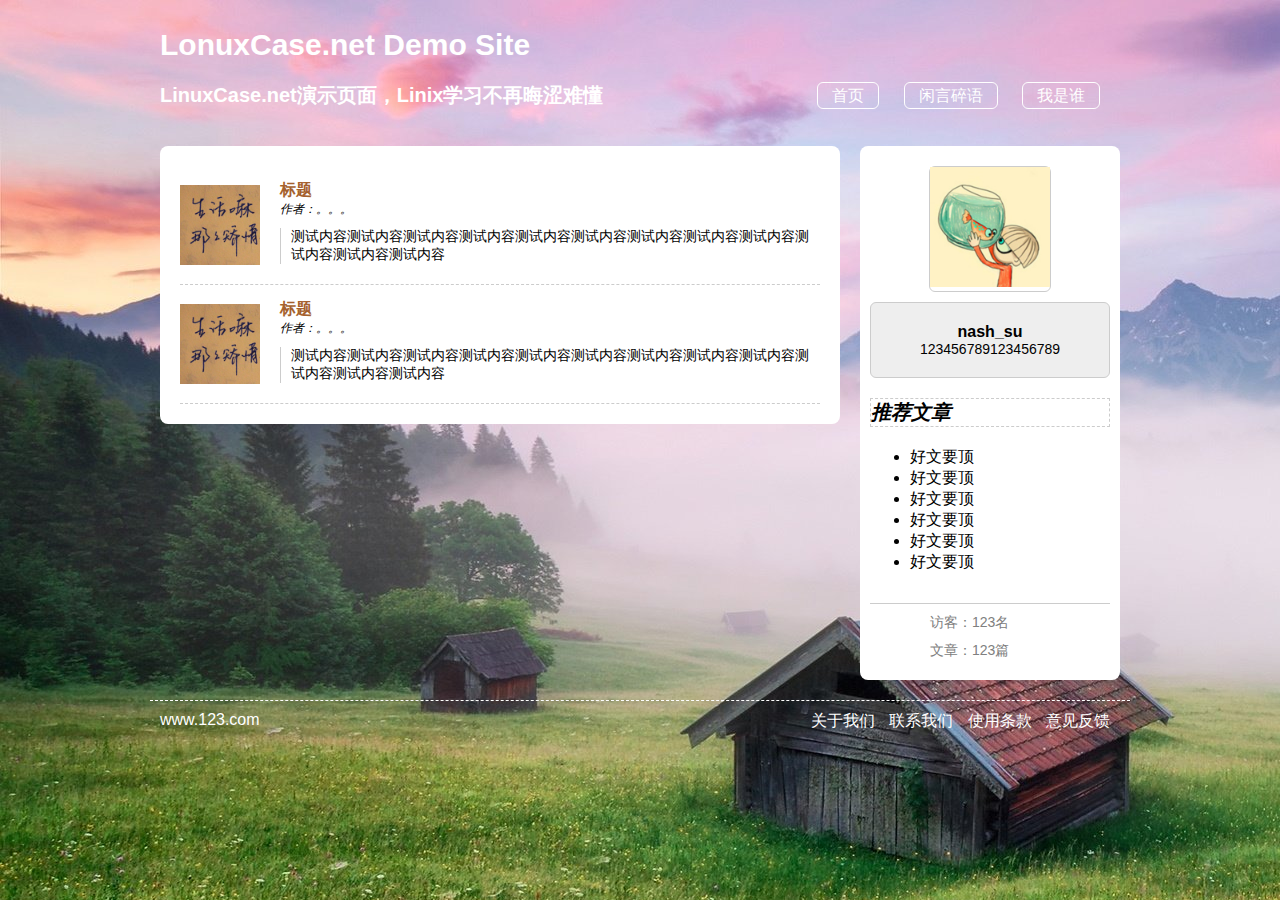
<file: index.html>
<!DOCTYPE html>
<html>
  <head>
    <meta charset="utf-8">
    <title>project</title>
    <link rel="stylesheet" href="css/project.css" media="screen" title="no title" charset="utf-8">
  </head>
  <body>

    <div id="head">
        <div class="logo_title">
            <H1>LonuxCase.net Demo Site</h1>
            <h2>LinuxCase.net演示页面，Linix学习不再晦涩难懂</h2>
        </div>
        <div class="navi">
            <ul>
              <li><a herf="">首页</a></li>
              <li><a herf="">闲言碎语</a></li>
              <li><a herf="">我是谁</a></li>
            </ul>
        </div>
        <div class="clear"></div>
    </div>

    <div id="wrapper">
        <div class="main">
            <div class="item">
                <div class="item_img">
                    <img src="image/qq.jpg" alt="LinuxCast demo pic">
                </div>
                <div class="item_content">
                  <h3>标题</h3>
                    <p class="item_info">作者：。。。</P>
                    <p class="item_desc">测试内容测试内容测试内容测试内容测试内容测试内容测试内容测试内容测试内容测试内容测试内容测试内容</p>
                </div>
            </div>
              <div class="item">
                <div class="item_img">
                    <img src="image/qq.jpg" alt="LinuxCast demo pic">
                </div>
                <div class="item_content">
                   <h3>标题</h3>
                   <p class="item_info">作者：。。。</P>
                   <p class="item_desc">测试内容测试内容测试内容测试内容测试内容测试内容测试内容测试内容测试内容测试内容测试内容测试内容</p>
                </div>
            </div>
        </div>
        <div class="side">
            <div class="author_info">
                <div class="author_img">
                      <img src="image/ww.jpeg" alt="demo">
                </div>
                <div class="author_desc">
                    <h4>nash_su</h4>
                    <p>123456789123456789</p>
                </div>
            </div>

            <div class="top_article">
              <h3>推荐文章</h3>
              <ul>
                  <li>好文要顶</li>
                  <li>好文要顶</li>
                  <li>好文要顶</li>
                  <li>好文要顶</li>
                  <li>好文要顶</li>
                  <li>好文要顶</li>
              </ul>
            </div>

            <div class="site_info">
                  <p>访客：123名</p>
                  <p>文章：123篇</p>
            </div>

        </div>
        <div class="clear"></div>
        <div class="pre-wrap">
<div class="pre">
<div class="pre1"></div>
<div class="pre2"></div>
</div>
</div>

    </div>

    <div id="footer">
          <div class="site_about">
            www.123.com
          </div>
          <div class="site_link">
              <ul>
                <li>关于我们</li>
                <li>联系我们</li>
                <li>使用条款</li>
                <li>意见反馈</li>
              </ul>
          </div>
          <div class="clear"></div>
    </div>
  </body>
</html>
</file>
<file: css/project.css>
body{
  font-family:"Helvetica Neue",Arial,"Libration Sans",FreeSans,"Hiragino Sans GB",sans-serif;
  background-image: url("../image/bg.jpg");
}

a{
    color:gray;
    text-decoration: none;
}

.clear{clear:both}

#head{
  width:960px;
  color:white;
  margin:auto;
  border-bottom: 1ps dashed white;
  margin-bottom: 10px;
}

#wrapper{
  margin:auto;
  width:960px;
  margin-top: 20px;
}

.main{
  width: 640px;
  float:left;
  background-color: white;
  margin-right: 20px;
  border-radius: 8px;
  padding:20px;
}

.side{
  width:240px;
  float:right;
  background-color: white;
  border-radius: 8px;
  padding: 20px 10px;
}

#footer{
  width:960px;
  height: 90px;
  margin:auto;
  border-top: 1px dashed white;
  margin-top: 20px;
  padding: 10px;
}

.logo_title{
  float:left;
}

.logo_title h1{
  font-size: 30px;
}

.logo_title h2{
  font-size: 20px;
}

.navi{
  float:right;
}
.navi ul{
  list-style: none;
  margin-top: 78px;
}

.navi ul li{
  display:inline-block;
  margin-right: 20px;
}

.navi ul li a{
  color:white;
  border: solid 1px white;
  padding:4px 14px;
  border-radius: 6px;
}

.item{
  border-bottom: 1px dashed #ccc;
  padding-bottom: 20px;
  margin-top: 14px;
}
.item_img{
  float:left;
  width:100px;
}

.item_img img{
  width: 80px;
  margin-top: 5px;
}

.item_content{
  padding-left: 100px;
}

.item_content h3{
  font-size: 16px;
  color:#a5612d;
  margin: 0;
}

.item_info{
  font-size: 12px;
  font-style: italic;
  margin: 0;
  color:999;
}

.item_desc{
  font-size: 14px;
  margin: 0;
  color:gry;
  margin-top: 10px;
  border-left: 1px solid #ccc;
  padding-left: 10px
}

.author_img{
  width:120px;
  margin: auto;
  border:1px solid #ccc;
  border-radius:6px;
}

.author_img img{
  width: 120px;

}

.author_desc{
  text-align: center;
  border:1px solid #ccc;
  border-radius: 6px;
  background-color: #eee;
  padding: 20px;
  margin-top: 10px;
}

.author_desc h4{
  margin-bottom: 10px;
  margin: 0;
}

.author_desc p{
  margin: 0;
  font-size:14px;
}

.top_article h3{
  font-size: 20px;
  font-style: italic;
  border:1px dashed #ccc;
  color：#999；
}

.top_articl ul{
  list-style: none;
  margin-left: 0;
  padding-left: 10px;
}

.top_articl ul li{
  margin-top: 10px;
  color:grey;
}

.site_info{
  margin-top: 30px;
  border-top: 1px solid #ccc;
}

.site_info p{
  font-size: 14px;
  color:grey;
  padding-left: 60px;
  margin: 0;
  margin-top: 10px;
}

.site_about{
  float:left;
  color: white;
}

.site_link{
  float:right;
}

.site_link ul{
  list-style: none;
  margin:0;
}

.site_link ul li{
  display:inline-block;
  margin:0;
  color: white;
  padding-right: 10px;

  .pre-wrap {
width: 200px;
height: 120px;
margin: 50px auto 0;
border: 2px solid #F00;
border-radius: 4px;
position: relative;
}
.pre {
width: 80px;
height: 80px;
position: absolute;
top: 20px;
left: 40px;
}
.pre1 {
border-width: 40px;
border-color: transparent #F30 transparent transparent;
}
.pre2 {
border-width: 40px;
border-color: transparent #FFF transparent transparent;
position: relative;
top: -80px;
left: 15px;
}
</file>
